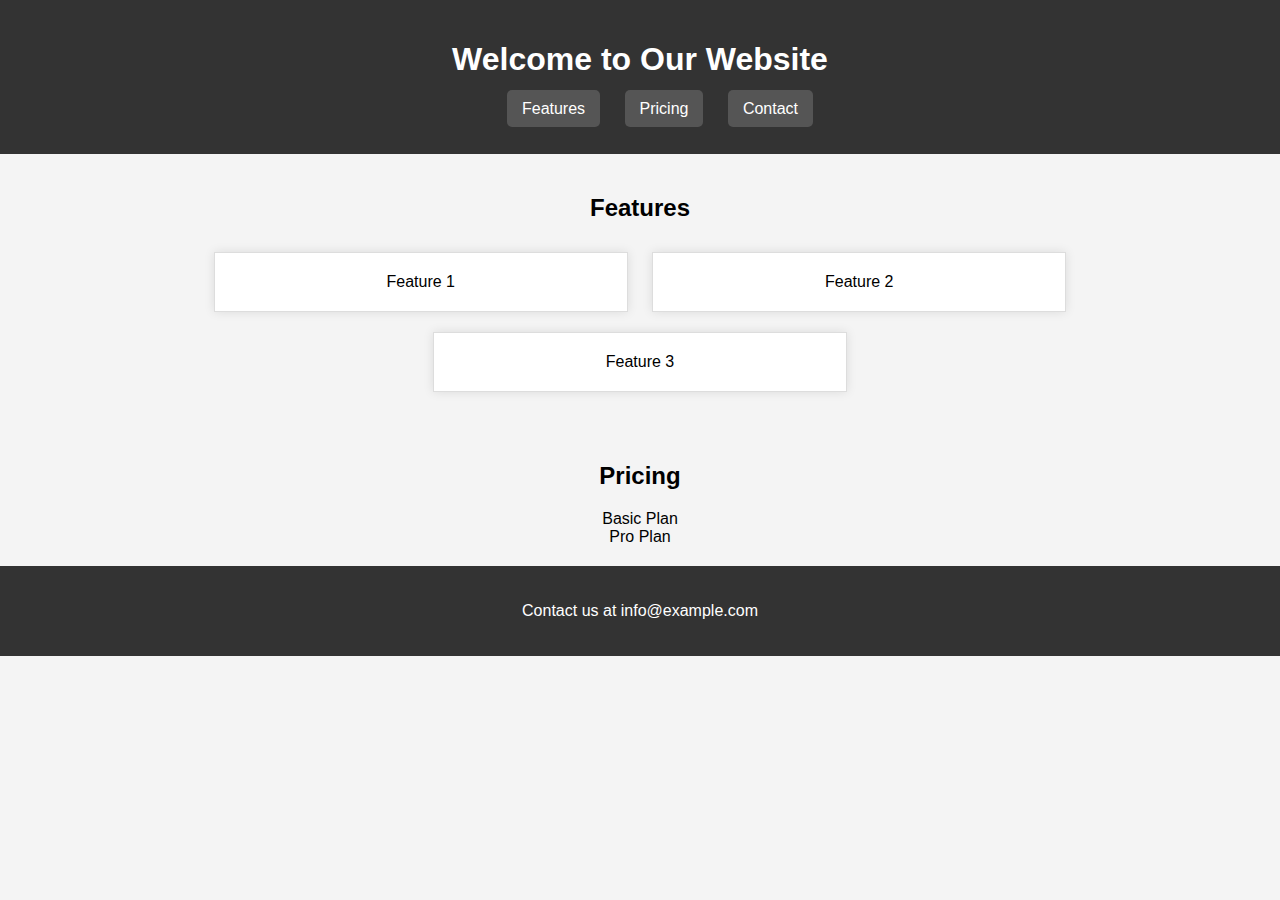
<file: landingpage.html>
<!DOCTYPE html>
<html lang="en">
<head>
  <meta charset="UTF-8">
  <meta name="viewport" content="width=device-width, initial-scale=1.0">
  <title>My Landing Page</title>
  <link rel="stylesheet" href="page.css">
</head>
<body>
  <header>
    <h1>Welcome to Our Website</h1>
    <nav>
      <ul>
        <li><a href="#features">Features</a></li>
        <li><a href="#pricing">Pricing</a></li>
        <li><a href="#contact">Contact</a></li>
      </ul>
    </nav>
  </header>
  
  <section id="features">
    <h2>Features</h2>
    <div class="feature-box">Feature 1</div>
    <div class="feature-box">Feature 2</div>
    <div class="feature-box">Feature 3</div>
  </section>
  
  <section id="pricing">
    <h2>Pricing</h2>
    <div class="pricing-option">Basic Plan</div>
    <div class="pricing-option">Pro Plan</div>
  </section>

  <footer id="contact">
    <p>Contact us at info@example.com</p>
  </footer>
</body>
</html>
</file>
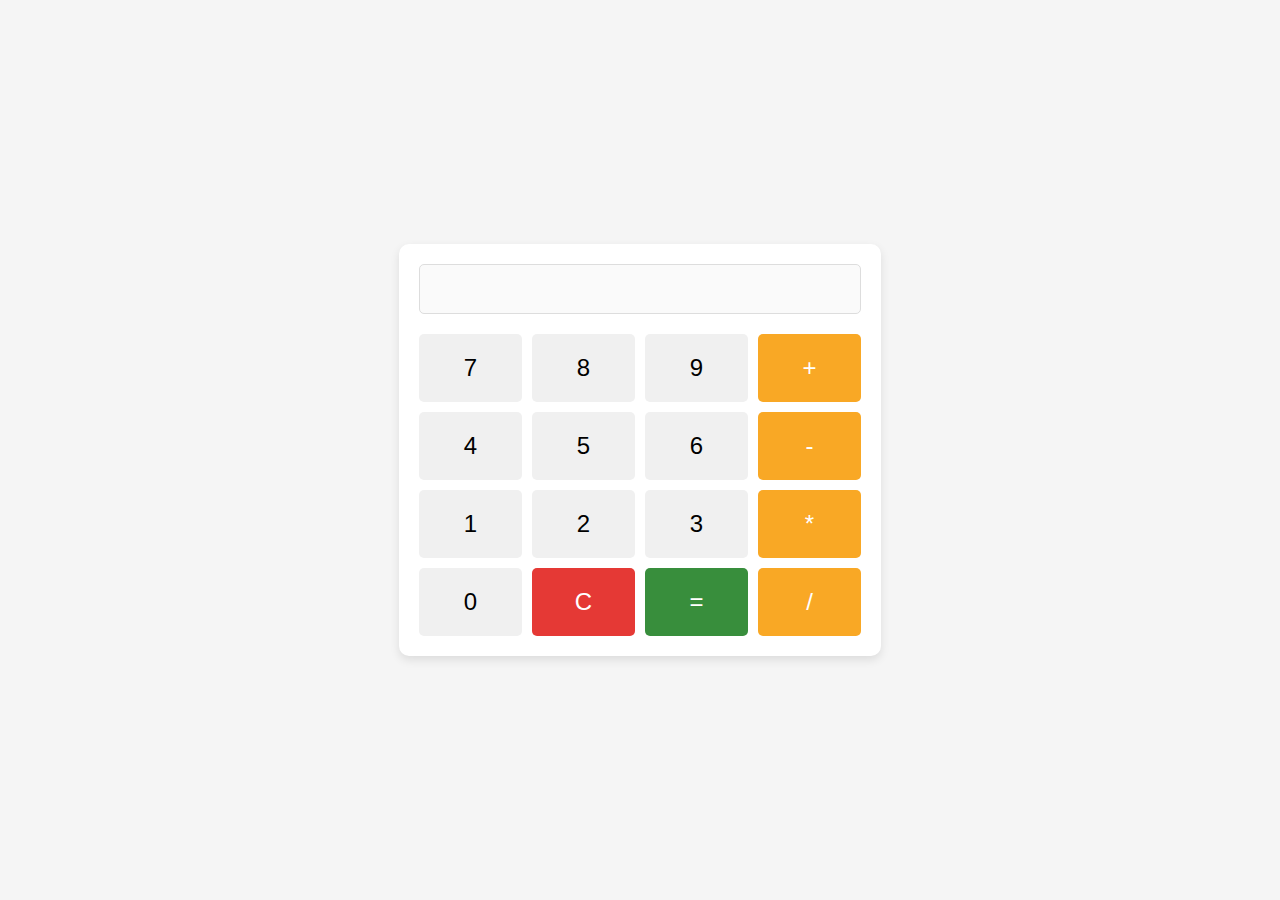
<file: task3.html>
<!DOCTYPE html>
<html lang="en">
<head>
    <meta charset="UTF-8">
    <meta name="viewport" content="width=device-width, initial-scale=1.0">
    <title>Calculator</title>
    <link rel="stylesheet" href="task.css">
</head>
<body>
    <div class="calculator">
        <input type="text" id="display" class="display" disabled>
        <div class="buttons">
            <button class="btn" id="btn-7">7</button>
            <button class="btn" id="btn-8">8</button>
            <button class="btn" id="btn-9">9</button>
            <button class="btn operator" id="btn-add">+</button>

            <button class="btn" id="btn-4">4</button>
            <button class="btn" id="btn-5">5</button>
            <button class="btn" id="btn-6">6</button>
            <button class="btn operator" id="btn-subtract">-</button>

            <button class="btn" id="btn-1">1</button>
            <button class="btn" id="btn-2">2</button>
            <button class="btn" id="btn-3">3</button>
            <button class="btn operator" id="btn-multiply">*</button>

            <button class="btn" id="btn-0">0</button>
            <button class="btn" id="btn-clear">C</button>
            <button class="btn" id="btn-equals">=</button>
            <button class="btn operator" id="btn-divide">/</button>
        </div>
    </div>
    <script src="task.js"></script>
</body>
</html>
</file>
<file: page.css>
body {
    font-family: Arial, sans-serif;
    background-color: #f4f4f4;
    margin: 0;
    padding: 0;
  }
  
  header {
    background-color: #333;
    color: white;
    padding: 20px;
    text-align: center;
  }
  
  nav ul {
    list-style-type: none;
  }
  
  nav ul li {
    display: inline-block;
    margin: 0 10px;
  }
  
  nav ul li a {
    color: white;
    text-decoration: none;
    padding: 10px 15px;
    background-color: #555;
    border-radius: 5px;
  }
  
  section {
    padding: 20px;
    text-align: center;
  }
  
  .feature-box {
    display: inline-block;
    width: 30%;
    margin: 10px;
    padding: 20px;
    background-color: #fff;
    border: 1px solid #ddd;
    box-shadow: 0 0 10px rgba(0,0,0,0.1);
  }
  
  footer {
    background-color: #333;
    color: white;
    text-align: center;
    padding: 20px;
  }
</file>
<file: task.css>
* {
    margin: 0;
    padding: 0;
    box-sizing: border-box;
}

body {
    font-family: Arial, sans-serif;
    display: flex;
    justify-content: center;
    align-items: center;
    height: 100vh;
    background-color: #f5f5f5;
}

.calculator {
    display: flex;
    flex-direction: column;
    background-color: white;
    border-radius: 10px;
    padding: 20px;
    box-shadow: 0px 4px 10px rgba(0, 0, 0, 0.1);
}

.display {
    width: 100%;
    height: 50px;
    text-align: right;
    font-size: 2rem;
    margin-bottom: 20px;
    padding: 10px;
    border: 1px solid #ddd;
    border-radius: 5px;
}

.buttons {
    display: grid;
    grid-template-columns: repeat(4, 1fr);
    gap: 10px;
}

button {
    padding: 20px;
    font-size: 1.5rem;
    background-color: #f0f0f0;
    border: none;
    border-radius: 5px;
    cursor: pointer;
    transition: background-color 0.3s;
}

button:hover {
    background-color: #ddd;
}

.operator {
    background-color: #f9a825;
    color: white;
}

.operator:hover {
    background-color: #f57f17;
}

#btn-clear {
    background-color: #e53935;
    color: white;
}

#btn-clear:hover {
    background-color: #d32f2f;
}

#btn-equals {
    background-color: #388e3c;
    color: white;
}

#btn-equals:hover {
    background-color: #2c6f2e;
}
</file>
